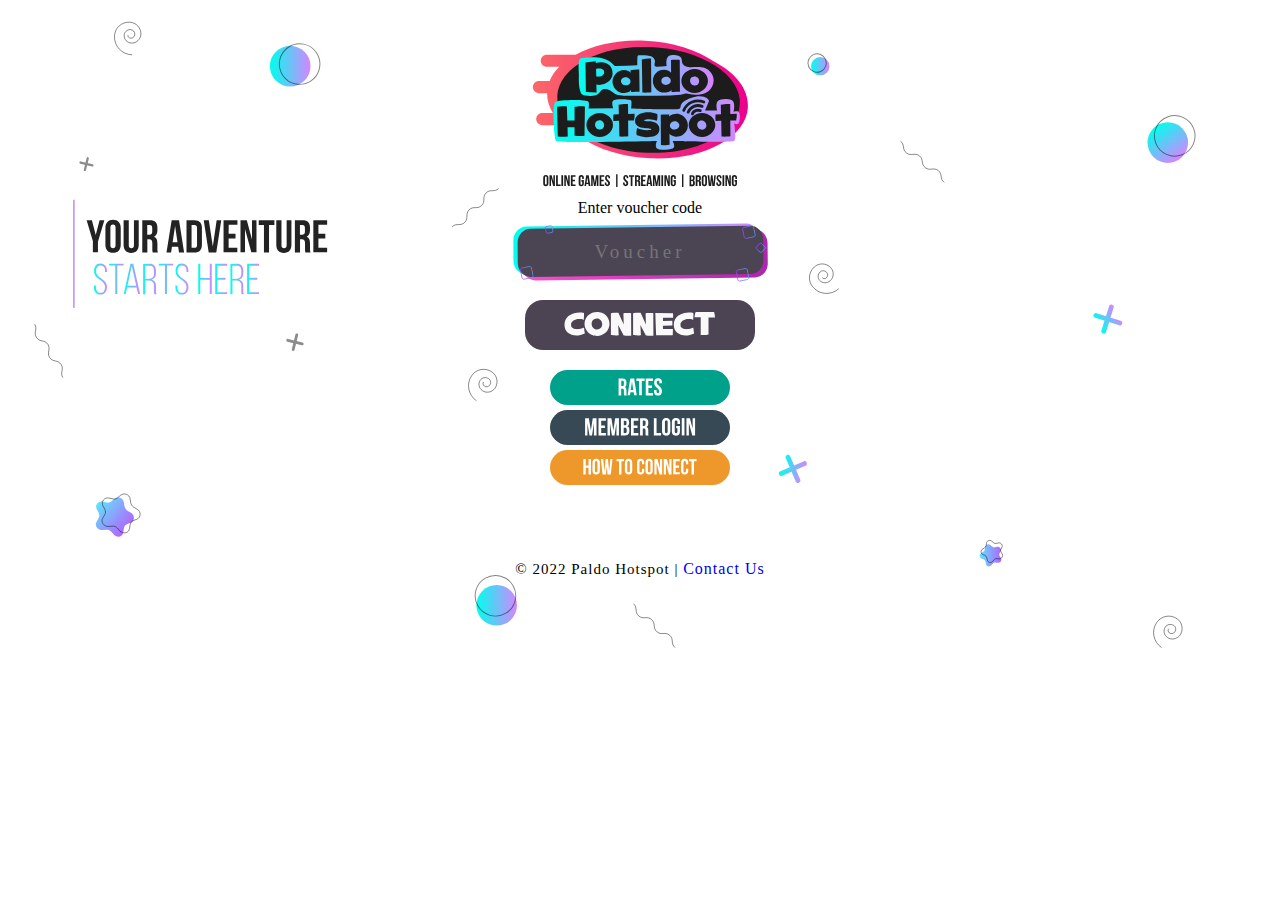
<file: index.html>
<!doctype html>
<html lang="en">

<head>
    <meta charset="utf-8">
    <meta http-equiv="pragma" content="no-cache" />
    <meta http-equiv="expires" content="-1" />
    <meta name="viewport" content="width=device-width, initial-scale=1.0" />
    <title>Paldo hotspot - Log in</title>
    <link rel="stylesheet" href="css/style.css">
</head>
<body>
<div class="main-container imgsuper">
<form>

	<img src="img/logo.svg" alt="logo">
	<p id="entervup" class="entervup">Enter voucher code</p>
	<label>
	<input name="username" class="inputclass" id="usrlogin" type="text" value="" placeholder="Voucher"/>
	</label>
	<label>
	<input name="password" class="inputclass inputp inputpasswordhide" id="pswlogin"  type="password" placeholder="Password" />
	</label>

                    
                </form>
					<a href=""><div class="btn-submit"></div></a>
					<button onClick="openRate()" class="btn-submit btnsub" ></button>
					<button onClick="toggle()" id="memberlog" class="btn-submit btnsub2"></button>
					<button onClick="openhowto()" class="btn-submit btnsub3"></button>
<div class="modal-container" onClick="closeratetoggle()" id="modal_container">
<div class="modal">
			<p class="pheader">Vouchers Rate</p>
			<div class="table-container">
			<div class="tableheader">
			<p>Price</p>
			<p>Time</p>
			<p>Data</p>	
			</div>
			<div class="table-sub">
			<p>100</p>
			<p>2 Hrs</p>
			<p>Unlimited</p>
			</div>
			<div class="table-sub">
			<p>200</p>
			<p>5 Hrs</p>
			<p>Unlimited</p>
			</div>
			<div class="table-sub">
			<p>300</p>
			<p>1 Day</p>
			<p>Unlimited</p>
			</div>
			<div class="table-sub">
			<p>400</p>
			<p>2 Days</p>
			<p>Unlimited</p>
			</div>


	</div>	<!-- Table-Container Div -->
			

	</div><!--modal div-->
	</div><!--modal-container div-->
<div class="modal-container2"  id="modal_container2">
<div class="modal2">
		<button onClick="btnhowto()" class="btn-modal-close">X</button>

		<h1>How to connect to our hotspot</h1>
		<p>1. Connect your device to wifi named paldo.com</p>
		<p>2. Purchase a voucher code to us</p>
		<p>3. Go to your devices' browser and enter the voucher code on portal and connect </p>
		<p>4. To check your remaining time or pause your time, go to your browser and type paldo.com </p>
		<h1>Reminders</h1>
		<p>- Keep your voucher code if it still has remaining time.</p>
		<p>- Voucher is not sharable to other devices means it is only one voucher per device</p>
		<p>- Avoid using Network tools while connected to our network. Once we caught you using one of these tools your devices will automatically ban in our network without notice.</p>

		
	</div><!--modal2 div-->
	</div><!--modal-container2 div-->
		
				<div class="footer-div">
                <p>&copy; 2022 Paldo Hotspot | <a href="sms:/+639566647700">Contact Us</a></p>

				</div>
	</div>
<script src="js/main.js"></script>
</body>

</html>
</file>
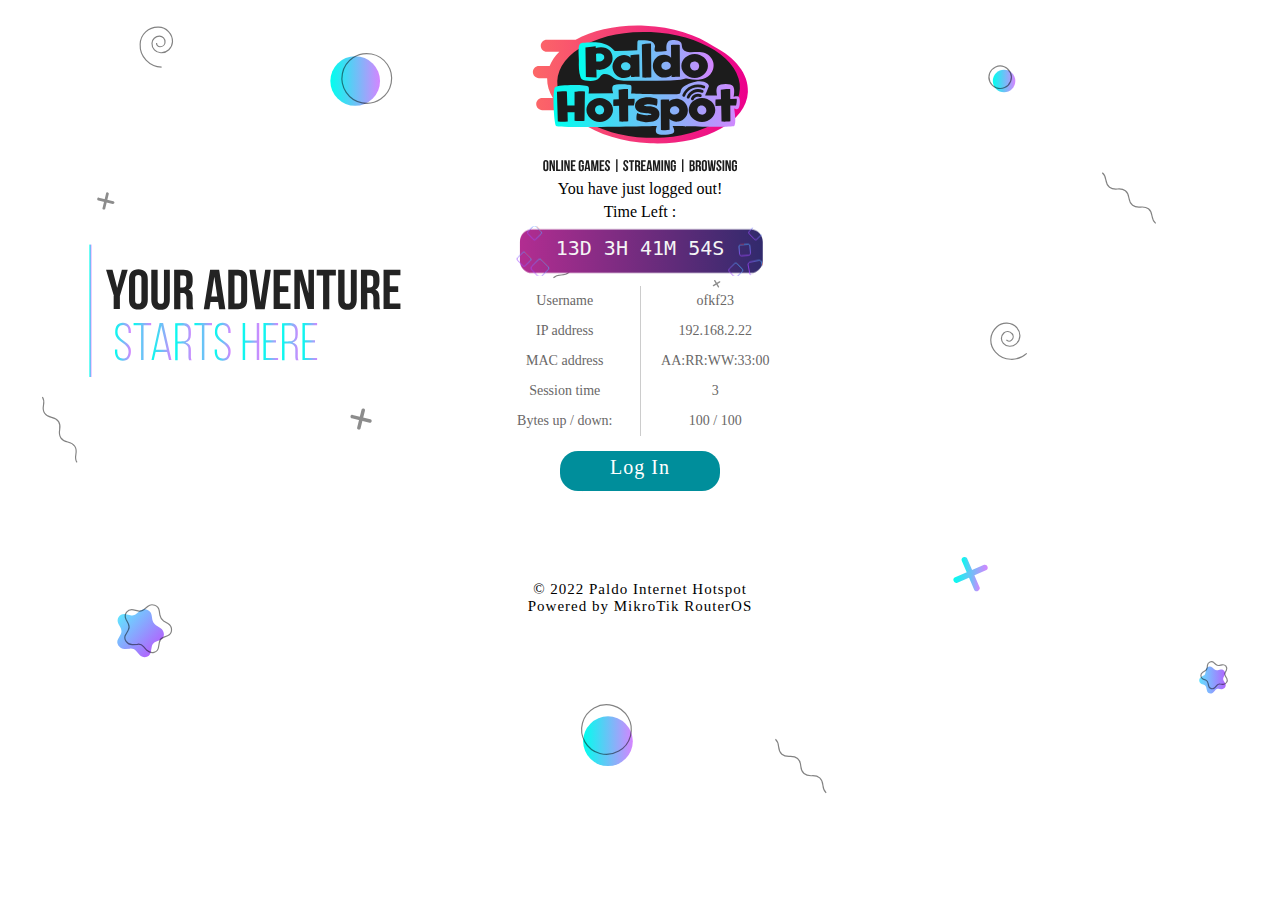
<file: logout.html>
<html>
<head>
<meta charset="utf-8">
<meta name="viewport" content="width=device-width, initial-scale=1.0" />   
<title>Paldo - Log out</title>
<link rel="stylesheet" href="css/style.css">
</head>
<body>
<body>
    <div class="main-container">
				<img src="img/logo.svg" class="img-container" alt="Company Logo">
                <p>You have just logged out!</p>
				<p>Time Left :</p>
				<div class="time-left"><p>13D 3H 41M 54S</p></div>
                <table> 
                    <tr><td>Username</td><td class="right-border">ofkf23</td></tr>
                    <tr><td>IP address</td><td class="right-border">192.168.2.22</td></tr>
                    <tr><td>MAC address</td><td class="right-border">AA:RR:WW:33:00</td></tr>
                    <tr><td>Session time</td><td class="right-border">3</td></tr>
                    <tr><td>Bytes up / down:</td><td class="right-border">100 / 100</td></tr>
		</table>
				<a href=""><div class="btn-submit btn-sub4">Log In</div></a>
				<div class="footer-div">
                <p>&copy; 2022 Paldo Internet Hotspot</p>
				<p>Powered by MikroTik RouterOS</p>
				</div>
    </div>

</body>
</html>
</file>
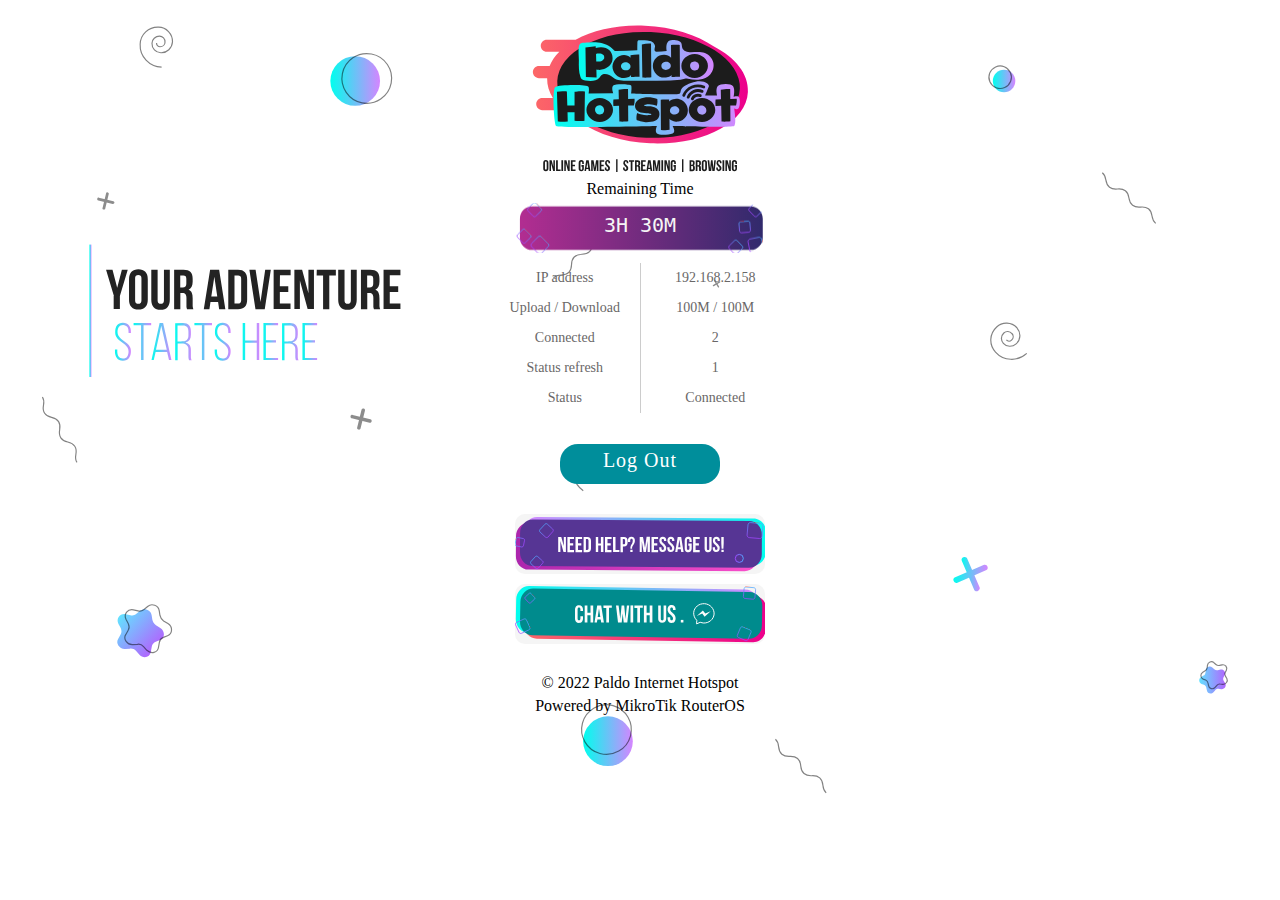
<file: status.html>
<html>
<head>
<meta charset="utf-8">
<meta name="viewport" content="width=device-width, initial-scale=1.0" />   
<title>Paldo hotspot - Status</title>
<link rel="stylesheet" href="css/style.css">
</head>
<body>
    <div class="main-container">
 	<img src="img/logo.svg" class="img-container" alt="Company Logo">

                <p class="retime">Remaining Time</p>            
		<div class="time-left"><p>3H 30M</p></div>
	
                <form>
                    <table class="table-center">
                        <tr><td>IP address </td><td class="right-border">192.168.2.158</td></tr>
                        <tr><td>Upload / Download</td><td class="right-border">100M / 100M</td></tr>
                        <tr><td>Connected</td><td class="right-border">2</td></tr>
                        <tr><td>Status refresh</td><td class="right-border">1</td></tr>
                      <tr><td>Status</td><td class="right-border">Connected</td></tr>

					</table>				

                    
                </form>
		<a href=""><div class="btn-submit btn-sub4">Log Out</div></a>
				<div class="contact-container">
				<a href="sms:/+639566647700"><div class="sms-container"></div></a>
				<a href="https://facebook.com/idolnglahat"><div class="fb-container"></div></a><!--contact-container-->

								<div class="footer-div2">
                <p>&copy; 2022 Paldo Internet Hotspot</p>
				<p>Powered by MikroTik RouterOS</p>
			
				</div>
				</div><!--contact-container-->

    </div>
<script>
var seconds = '$(session-time-left-secs)';

    var countDownDate = new Date(Date.now()+ seconds*1000).getTime();

    var x = setInterval(function() {

	    var now = new Date().getTime();

	    var distance = countDownDate - now;

	    var days = Math.floor(distance / (1000 * 60 * 60 * 24));

	    var hours = Math.floor((distance % (1000 * 60 * 60 * 24)) / (1000 * 60 * 60));

	    var minutes = Math.floor((distance % (1000 * 60 * 60)) / (1000 * 60));

	    var seconds = Math.floor((distance % (1000 * 60)) / 1000);

	        

        var time_string = days ? days + "d ": "";

        time_string += hours ?  hours + "h ": "";

        time_string += minutes ?  minutes + "m ": "";

        time_string += seconds ?  seconds + "s ": "";

        document.getElementById("timeleft").innerHTML = time_string;



	    // document.getElementById("timeleft").innerHTML = days + "d " + hours + "h "

	    //   + minutes + "m " + seconds + "s ";

		

	    if (distance < 0) {

	    clearInterval(x);

	    document.getElementById("timeleft").innerHTML = "Expired!";

	    }

    }, 1000); 	
</script>
</body>
</html>
</file>
<file: css/style.css>
*{
box-sizing: border-box;
}
@media (min-width: 300px){
body{
margin: 0 auto;
}
p, h1,a, input,inputclass {
font-family: calibri;
font-size:16px;
}
p{
paddin:0;
margin:0 0 5px 0;
}
.pheader{
padding-top: 20px;
padding-bottom: 10px;
}
.entervup, .info{
margin-top: 0;
margin-bottom: 0;
}
.main-container{
width: 100%;
margin: 0 auto;
padding: 15px 0 200px 0;
text-align: center;
flex-direction:column;
background: url("../img/bg.svg");
background-repeat: no-repeat;
background-size:100% 100%;
background-position: center; 
background-color:whitesmoke;
height: auto;
}
.main-container2{
width: 100%;
margin: 0 auto;
padding: 30px 0 180px 0;
text-align: center;
flex-direction:column;
background: url("../img/bg.svg");
background-repeat: no-repeat;
background-size:cover;
background-position: center; 
background-color:whitesmoke;
height: auto;
}
img{
max-width: 270px;
margin: 0 auto 0 auto;
}
.imgsuper{
padding-top:30px;
}
a {
text-decoration: none;
}
a:hover{
color:#b14b75;
}
.inputclass{
border-radius: 5px;
border-style: none;
background: url("../img/input.svg");
background-repeat: no-repeat;
background-size:contain;
background-position: center; 
background-color: transparent;
letter-spacing: 4px;
color:whitesmoke;
font-size:19px;
font-weight: 300;
margin: 5px auto 15px auto;
text-align: center;
display: block;
margin-bottom: 3px;
padding: 0 0 0 0;
width:285px;
height: 60px;
transition: .3s;
}
.inputp{
background: url("../img/inputp.svg");
background-repeat: no-repeat;
background-size:contain;
background-position: center; 
background-color: transparent;	
}
.inputclass:hover{
border: none;
height: 62px;
}
.inputclass:focus{
outline-style: none;	
}
.inputpasswordhide{
display:none;
}
.btn-submit{
display: block;
border-style: none;
background: url("../img/connect-btn.svg");
background-repeat: no-repeat;
background-size:cover;
background-position: center; 
background-color: #4c4452;
color: white;
font-size:20px;
letter-spacing: 1px;
font-weight: 500;
margin-top: 15px;
margin-bottom: 20px;
margin-left:auto;
margin-right: auto;
border-radius: 18px;
width:230px;
height: 50px;
}
.btn-submit:hover{
background-color: #002b3c;
transition: .3s;
}
.btnsub2:hover{
background-color: #008d9f;
transition: .3s;
}
.btnsub,.btnsub2,.btnsub3{
width: 180px;
height: 35px;
background-color: #00a18b;
margin: 0 auto 5px auto;
}
.btnsub{
background: url("../img/rates.svg");
background-repeat: no-repeat;
background-size:cover;
background-color: #00a18b;
}
.btn-sub4{
background-color: #008e9b;
background-image: none;
padding-top: 5px;
width: 160px;
height: 40px;
}
.btnsub2{
background: url("../img/member-login.svg");
background-repeat: no-repeat;
background-size:cover;
background-position: center; 
background-color: #364954;
}
.btnsub3{
background: url("../img/howto.svg");
background-repeat: no-repeat;
background-size:cover;
background-position: center; 
background-color: #ee982b;
}

.btn-modal-close{
background-color:crimson;
color:white;
font-weight: 600;
border-style: none;
border-radius: 5px;
padding: 0px;
z-index: 5;
width: 25px;
height: 25px;
margin-top: 0;
float: right;
position: sticky;
top:0;
}
.modal-container{
display: flex;
align-items: center;
justify-content: center;
background-color: rgba(0,0,0,0.9); 
top:0;
left:0;
position: fixed;
width: 100%;
height: 100%;
opacity: 0;
pointer-events: none;
z-index: 1;
transition: opacity 0.2s ease;
}
.modal-container.show{
opacity: 1;
pointer-events: auto;
}
.modal{
background:url("../img/ratebg.svg");
background-repeat: no-repeat;
background-color: white;
background-size:100% 100%;
padding:0px 0 50px 0;
text-align: center;
z-index: 3;
border-radius: 12px;
pointer-events: none;
width: 330px;
}
.modal>p{
font-size: 24px;
color:#292929;
}
.table-sub>p{
display: inline;
font-size:20px;
font-weight: 300;
width: 130px;
color:grey;
}
.tableheader{
display: flex;
justify-content: center;
align-items: center;
font-size: 15px;
width: 300px;
height: 60px;
margin-top:0;
margin-left: auto;
margin-right: auto;
background: url("../img/headerbg.svg");
background-repeat: no-repeat;
background-size:contain;
background-position: center; 
background-color: transparent;
border-radius: 5px;
}
.tableheader>p{
font-size:18px;
font-weight: 300;
width: 125px;
color:white;
margin-left: auto;
margin-right: auto;
}
.table-sub{
display: flex;
justify-content: center;
align-items: center;
font-size: 15px;
width: 300px;
height: 40px;
margin-top:0;
margin-left: auto;
margin-right: auto;
border-radius: 18px;
}
.table-sub>p{
display: flex;
color:#373737;
justify-content: center;
align-items: center;
margin-top: 7px;
margin-bottom: 2px;
font-size:16px;
font-weight: 300;
width: 130px;
}
.modal-container2{
display: flex;
align-items: center;
justify-content: center;
background-color: rgba(0,0,0,0.9); 
top:0;
left:0;
position: fixed;
width: 100%;
height: 100%;
opacity: 0;
pointer-events: none;
z-index: 1;
transition: opacity 0.2s ease;
overflow: hidden;
}
.modal-container2.show2{
opacity: 1;
pointer-events: auto;
}
.modal2 {
position: relative;
padding: 10px ;
background-color: white;
background-size:cover;
text-align: center;
overflow: scroll;
border-radius: 12px;
width: 330px;
height: 400px;
}
.modal2>h1{
background:url("../img/headerbg.svg");
background-repeat: no-repeat;
background-color: white;
background-size:cover;
padding-bottom: 0;
padding-top: 10px;
margin-left: auto;
margin-right: auto;
width: 80%;
height: 40px;
color:white;
border-radius: 12px;
font-size:16px;
text-align: center;
}
.modal2>p{
text-align: justify;
margin-bottom:7px;
padding: 0;
}
.retime {
padding: 0;
margin: 0 auto 5 auto;
}
.time-left{
margin:0 auto;
width: 250px;
height:50px;
background:url("../img/timerbg.svg");
background-repeat: no-repeat;
background-position: center;
background-size: cover;
border-radius: 20px;
display: flex;
justify-content: center;
align-items: center;
color:#191919;
margin-bottom: 10px;
}
.time-left>p{
font-family: Monospace;
font-size: 20px;
font-weight: 400;
color:whitesmoke;
display:inline;
}
table{
width: 300px;
border-collapse: collapse;
margin-left: auto;
margin-right: auto;
margin-bottom: 0px;
}
th, td{
width: 140px;
height:30px;
vertical-align: center;
font-size:14px;
font-weight: 100px;
color:#696767;
border-right: 1px solid #cccccc;
text-align: center;
}
.contact-container{
margin-top: 10px;
text-align: center;
margin-left: auto;
margin-right: auto;
margin-bottom: 10px;
}
.fb-container {
background:url("../img/contact-fb.svg");
background-repeat: no-repeat;
background-position: center;
background-size: cover;
background-color: whitesmoke;
margin-left: auto;
margin-right: auto;
border-radius: 10px;	
margin-bottom: 10px;
width: 250px;
height:60px;
}
.sms-container{
background:url("../img/contact-us.svg");
background-repeat: no-repeat;
background-position: center;
background-size: cover;
background-color: whitesmoke;
margin-left: auto;
margin-right: auto;
border-radius: 10px;	
margin-bottom: 10px;
width: 250px;
height:60px;
}
.contact-container>p{
padding-top: 27px;
text-align: left;
padding-left: 55px;
}
.right-border{
border-right: none;
}
.footer-div{
margin-top:70px;
display: block;
}
/*STATUS.HTML*/
.footer-div2{
margin-top:30px;
display: block;
font-size: 15px;
font-weight: 100;
}
.footer-div>p{
margin: 0 auto 0 auto;
padding: 0;
color:black;
/*color:#959595;*/
font-size: 15px;
font-weight: 100;
letter-spacing: 1px;
}
}
@media (min-width: 600px){
.main-container {
background-size:cover;
transition: opacity 0.2s ease;
}
}
@media (min-width: 1200px){
body {
background: url("../img/desktop-bg.svg");
background-repeat: no-repeat;
background-size:cover;
}
.main-container {
display: flex;
justify-content: center;
align-items: center;
transition: opacity 0.2s ease;
background-image: none;
width: 300px;
background-color: transparent;
height: auto;
padding-bottom: 10px;
}
.main-container2 {
}
}
</file>
